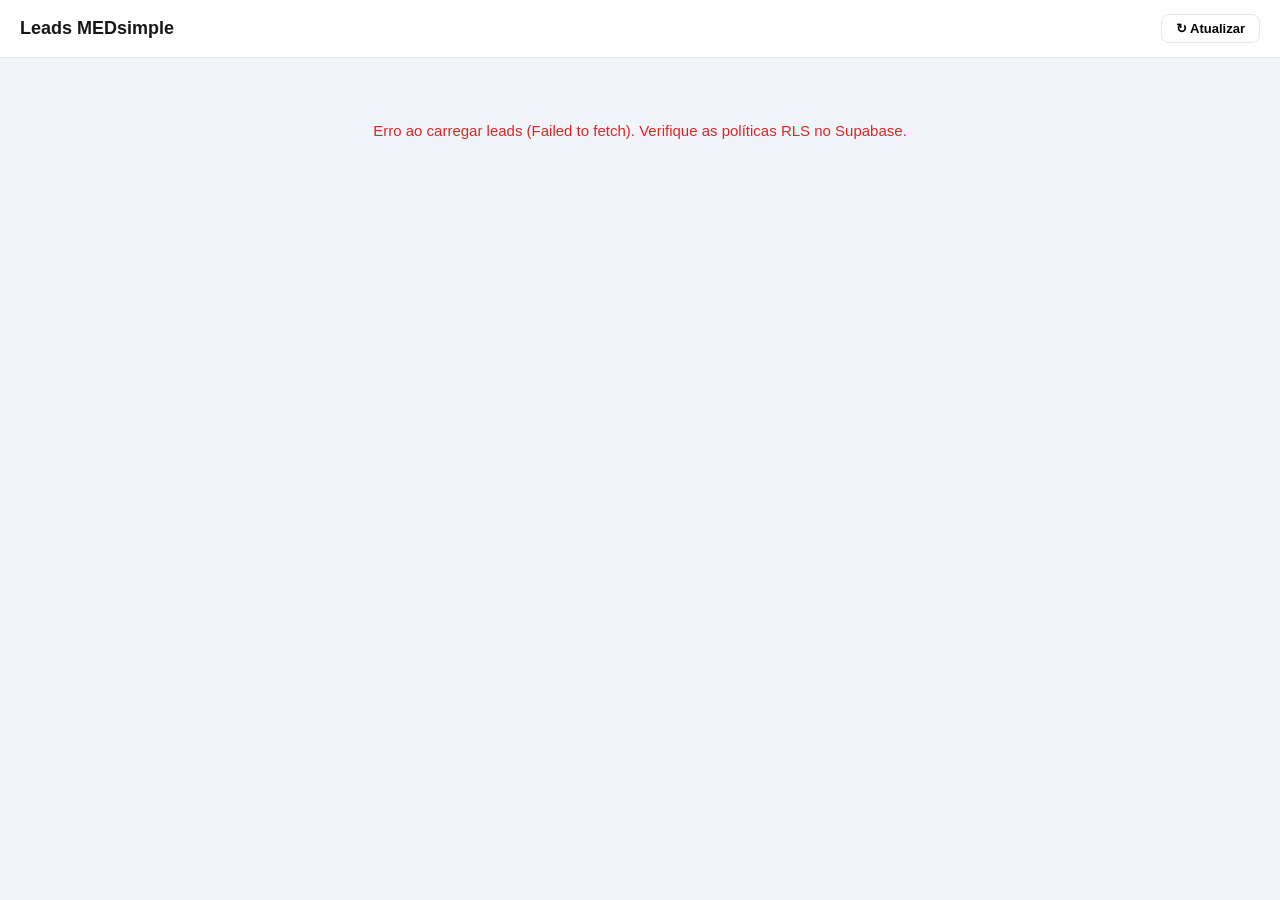
<file: sdr-interno/index.html>
<!DOCTYPE html>
<html lang="pt-BR">
<head>
  <meta charset="UTF-8">
  <meta name="viewport" content="width=device-width, initial-scale=1.0">
  <title>SDR — MEDsimple</title>
  <style>
    *, *::before, *::after { box-sizing: border-box; margin: 0; padding: 0; }

    body {
      font-family: -apple-system, BlinkMacSystemFont, 'Segoe UI', sans-serif;
      background: #f1f5f9;
      color: #171717;
      min-height: 100vh;
    }

    /* ── HEADER ── */
    .dash-header {
      display: flex;
      align-items: center;
      justify-content: space-between;
      padding: 0.875rem 1.25rem;
      background: #fff;
      border-bottom: 1px solid #e5e7eb;
      position: sticky;
      top: 0;
      z-index: 20;
      gap: 1rem;
    }
    .dash-header h1 {
      font-size: 1.125rem;
      font-weight: 700;
      white-space: nowrap;
    }
    .dash-header h1 span {
      font-weight: 400;
      color: #737373;
      font-size: 0.875rem;
      margin-left: 0.5rem;
    }
    .btn-refresh {
      padding: 0.375rem 0.875rem;
      border-radius: 0.5rem;
      border: 1px solid #e5e7eb;
      background: #fff;
      font-size: 0.8125rem;
      font-weight: 600;
      cursor: pointer;
      white-space: nowrap;
      transition: background 0.15s;
    }
    .btn-refresh:hover { background: #f9fafb; }
    .btn-refresh:disabled { opacity: 0.5; cursor: default; }

    /* ── STATS ── */
    .stats-bar {
      display: flex;
      gap: 0.75rem;
      padding: 0.75rem 1.25rem;
      background: #fff;
      border-bottom: 1px solid #e5e7eb;
      flex-wrap: wrap;
    }
    .stat-chip {
      display: flex;
      align-items: center;
      gap: 0.375rem;
      padding: 0.25rem 0.75rem;
      border-radius: 9999px;
      font-size: 0.8125rem;
      font-weight: 600;
      background: #f1f5f9;
      color: #374151;
    }
    .stat-chip.total  { background: #eff6ff; color: #1d4ed8; }
    .stat-chip.ok     { background: #d1fae5; color: #065f46; }
    .stat-chip.pendente { background: #fef3c7; color: #92400e; }

    /* ── FILTERS ── */
    .filter-bar {
      display: flex;
      gap: 0.5rem;
      padding: 0.75rem 1.25rem;
      background: #fff;
      border-bottom: 1px solid #e5e7eb;
      flex-wrap: wrap;
    }
    .filter-btn {
      padding: 0.375rem 1rem;
      border-radius: 9999px;
      border: 1px solid #e5e7eb;
      background: #fff;
      cursor: pointer;
      font-size: 0.8125rem;
      font-weight: 500;
      transition: all 0.15s;
    }
    .filter-btn:hover { background: #f9fafb; }
    .filter-btn.active { background: #6366f1; color: #fff; border-color: #6366f1; }

    /* ── LOADING / EMPTY / ERROR ── */
    .state-msg {
      text-align: center;
      padding: 4rem 1.5rem;
      color: #737373;
      font-size: 0.9375rem;
    }
    .state-msg.error { color: #dc2626; }

    /* ── BADGES ── */
    .badge {
      display: inline-block;
      padding: 0.125rem 0.5rem;
      border-radius: 9999px;
      font-size: 0.6875rem;
      font-weight: 700;
      text-transform: capitalize;
      white-space: nowrap;
    }
    .badge-embaixador   { background: #ede9fe; color: #7c3aed; }
    .badge-influencer   { background: #fce7f3; color: #be185d; }
    .badge-liga         { background: #d1fae5; color: #065f46; }
    .badge-atletica     { background: #fff7ed; color: #c2410c; }
    .badge-profissional { background: #dbeafe; color: #1d4ed8; }
    .badge-default      { background: #f3f4f6; color: #374151; }

    /* ── WHATSAPP BUTTON ── */
    .btn-wa {
      display: inline-flex;
      align-items: center;
      gap: 0.3125rem;
      background: #25d366;
      color: #fff;
      padding: 0.3125rem 0.75rem;
      border-radius: 0.5rem;
      text-decoration: none;
      font-size: 0.8125rem;
      font-weight: 700;
      white-space: nowrap;
      transition: background 0.15s;
    }
    .btn-wa:hover { background: #1db954; }

    /* ── TOGGLE ── */
    .toggle-wrap {
      display: flex;
      align-items: center;
      gap: 0.4375rem;
    }
    .toggle {
      position: relative;
      display: inline-block;
      width: 2.5rem;
      height: 1.375rem;
      flex-shrink: 0;
      cursor: pointer;
    }
    .toggle input { opacity: 0; width: 0; height: 0; position: absolute; }
    .toggle-track {
      position: absolute;
      inset: 0;
      background: #d1d5db;
      border-radius: 9999px;
      transition: background 0.2s;
    }
    .toggle input:checked + .toggle-track { background: #10b981; }
    .toggle-thumb {
      position: absolute;
      top: 0.1875rem;
      left: 0.1875rem;
      width: 1rem;
      height: 1rem;
      background: #fff;
      border-radius: 50%;
      box-shadow: 0 1px 3px rgba(0,0,0,0.2);
      transition: transform 0.2s;
    }
    .toggle input:checked ~ .toggle-thumb { transform: translateX(1.125rem); }
    .toggle.saving .toggle-track { opacity: 0.4; }
    .toggle-lbl {
      font-size: 0.8125rem;
      color: #737373;
      white-space: nowrap;
    }
    .toggle-lbl.lbl-ok { color: #059669; font-weight: 600; }

    /* ── TABLE (desktop) ── */
    .table-wrap {
      overflow-x: auto;
      background: #fff;
      border-radius: 0.75rem;
      margin: 1rem 1.25rem;
      border: 1px solid #e5e7eb;
    }
    table {
      width: 100%;
      border-collapse: collapse;
      font-size: 0.875rem;
    }
    thead th {
      text-align: left;
      padding: 0.625rem 1rem;
      background: #f9fafb;
      border-bottom: 1px solid #e5e7eb;
      font-weight: 700;
      color: #6b7280;
      font-size: 0.6875rem;
      text-transform: uppercase;
      letter-spacing: 0.05em;
      white-space: nowrap;
    }
    tbody tr { border-bottom: 1px solid #f3f4f6; }
    tbody tr:last-child { border-bottom: none; }
    tbody tr:hover td { background: #fafafa; }
    tbody td { padding: 0.75rem 1rem; vertical-align: middle; }
    tbody tr.row-chamado td { opacity: 0.45; }
    tbody tr.row-chamado .lead-name { text-decoration: line-through; }

    .lead-name { font-weight: 600; }
    .lead-email { font-size: 0.75rem; color: #737373; margin-top: 0.125rem; }
    .lead-date { font-size: 0.75rem; color: #9ca3af; white-space: nowrap; }

    /* ── MOBILE CARDS ── */
    .cards-list {
      display: flex;
      flex-direction: column;
      gap: 0.75rem;
      padding: 0.75rem 1rem;
    }
    .lead-card {
      background: #fff;
      border: 1px solid #e5e7eb;
      border-radius: 0.75rem;
      padding: 1rem;
      transition: opacity 0.2s;
    }
    .lead-card.card-chamado { opacity: 0.45; }
    .lead-card.card-chamado .lead-name { text-decoration: line-through; }
    .card-top {
      display: flex;
      justify-content: space-between;
      align-items: flex-start;
      gap: 0.75rem;
    }
    .card-info { flex: 1; min-width: 0; }
    .card-meta {
      display: flex;
      flex-wrap: wrap;
      gap: 0.375rem;
      margin-top: 0.5rem;
      font-size: 0.75rem;
      color: #6b7280;
    }
    .card-meta span { white-space: nowrap; }
    .card-actions {
      display: flex;
      align-items: center;
      justify-content: space-between;
      margin-top: 0.75rem;
      padding-top: 0.75rem;
      border-top: 1px solid #f3f4f6;
    }

    /* ── RESPONSIVE ── */
    @media (max-width: 767px) {
      .table-wrap { display: none; }
    }
    @media (min-width: 768px) {
      .cards-list { display: none; }
    }
  </style>
</head>
<body>

  <header class="dash-header">
    <h1>Leads MEDsimple <span id="lead-count"></span></h1>
    <button class="btn-refresh" id="btn-refresh">↻ Atualizar</button>
  </header>

  <div class="stats-bar" id="stats-bar" style="display:none">
    <span class="stat-chip total"  id="stat-total"></span>
    <span class="stat-chip ok"     id="stat-chamados"></span>
    <span class="stat-chip pendente" id="stat-pendentes"></span>
  </div>

  <div class="filter-bar" id="filter-bar" style="display:none">
    <button class="filter-btn active" data-filter="all">Todos</button>
    <button class="filter-btn" data-filter="nao_chamado">Não chamados</button>
    <button class="filter-btn" data-filter="chamado">Chamados</button>
  </div>

  <div id="state-msg" class="state-msg">Carregando leads...</div>

  <!-- TABLE (desktop) -->
  <div class="table-wrap" id="table-wrap" style="display:none">
    <table>
      <thead>
        <tr>
          <th>Nome / E-mail</th>
          <th>WhatsApp</th>
          <th>Faculdade</th>
          <th>Tipo</th>
          <th>Assinante</th>
          <th>Estudante</th>
          <th>Chamado</th>
          <th>Data</th>
        </tr>
      </thead>
      <tbody id="leads-tbody"></tbody>
    </table>
  </div>

  <!-- CARDS (mobile) -->
  <div class="cards-list" id="leads-cards"></div>

  <script>
    const SUPABASE_URL = 'https://woebteyuqzndvchruxhw.supabase.co';
    const SUPABASE_KEY = 'eyJhbGciOiJIUzI1NiIsInR5cCI6IkpXVCJ9.eyJpc3MiOiJzdXBhYmFzZSIsInJlZiI6IndvZWJ0ZXl1cXpuZHZjaHJ1eGh3Iiwicm9sZSI6ImFub24iLCJpYXQiOjE3NzE3OTAyMDYsImV4cCI6MjA4NzM2NjIwNn0.N2KgxsYE-NEnM6dz9cjGRKY1WVXoLBW1qpoNTo0oCcs';
    const TABLE = 'embaixadores%20medsimple';

    let allLeads = [];
    let currentFilter = 'all';

    // ── SUPABASE ──────────────────────────────────────────────
    async function fetchLeads() {
      const res = await fetch(
        `${SUPABASE_URL}/rest/v1/${TABLE}?select=*&order=created_at.desc`,
        { headers: { apikey: SUPABASE_KEY, Authorization: `Bearer ${SUPABASE_KEY}` } }
      );
      if (!res.ok) throw new Error(res.status);
      return res.json();
    }

    async function patchChamado(id, value) {
      const res = await fetch(
        `${SUPABASE_URL}/rest/v1/${TABLE}?id=eq.${id}`,
        {
          method: 'PATCH',
          headers: {
            apikey: SUPABASE_KEY,
            Authorization: `Bearer ${SUPABASE_KEY}`,
            'Content-Type': 'application/json',
            Prefer: 'return=representation'
          },
          body: JSON.stringify({ chamado: value })
        }
      );
      if (!res.ok) return false;
      const data = await res.json();
      return Array.isArray(data) && data.length > 0;
    }

    // ── HELPERS ───────────────────────────────────────────────
    function escHtml(str) {
      if (str == null) return '';
      return String(str)
        .replace(/&/g, '&amp;')
        .replace(/</g, '&lt;')
        .replace(/>/g, '&gt;')
        .replace(/"/g, '&quot;');
    }

    function buildWaUrl(num) {
      return `https://wa.me/${String(num || '').replace(/\D/g, '')}`;
    }

    function formatDate(iso) {
      if (!iso) return '—';
      return new Date(iso).toLocaleString('pt-BR', {
        day: '2-digit', month: '2-digit', year: 'numeric',
        hour: '2-digit', minute: '2-digit'
      });
    }

    function badgeClass(tipo) {
      const known = ['embaixador','influencer','liga','atletica','profissional'];
      return known.includes(tipo) ? `badge-${tipo}` : 'badge-default';
    }

    function simNao(val) {
      return val === 'sim' ? '✓' : val === 'nao' ? '✕' : '—';
    }

    // ── FILTERS ───────────────────────────────────────────────
    function filtered() {
      if (currentFilter === 'chamado')     return allLeads.filter(l => l.chamado);
      if (currentFilter === 'nao_chamado') return allLeads.filter(l => !l.chamado);
      return allLeads;
    }

    // ── RENDER ────────────────────────────────────────────────
    function render() {
      const leads = filtered();
      const total = allLeads.length;
      const nChamados = allLeads.filter(l => l.chamado).length;
      const nPendentes = total - nChamados;

      document.getElementById('lead-count').textContent = `(${total})`;
      document.getElementById('stat-total').textContent     = `Total: ${total}`;
      document.getElementById('stat-chamados').textContent  = `Chamados: ${nChamados}`;
      document.getElementById('stat-pendentes').textContent = `Pendentes: ${nPendentes}`;

      renderTable(leads);
      renderCards(leads);
    }

    function toggleHtml(lead) {
      const checked = lead.chamado ? 'checked' : '';
      const lbl = lead.chamado
        ? '<span class="toggle-lbl lbl-ok">Chamado</span>'
        : '<span class="toggle-lbl">Chamar</span>';
      return `
        <div class="toggle-wrap">
          <label class="toggle" id="tog-${lead.id}">
            <input type="checkbox" ${checked} onchange="handleToggle('${lead.id}', this)">
            <div class="toggle-track"></div>
            <div class="toggle-thumb"></div>
          </label>
          ${lbl}
        </div>`;
    }

    function renderTable(leads) {
      const tbody = document.getElementById('leads-tbody');
      if (!leads.length) { tbody.innerHTML = ''; return; }
      tbody.innerHTML = leads.map(l => `
        <tr class="${l.chamado ? 'row-chamado' : ''}" data-id="${l.id}">
          <td>
            <div class="lead-name">${escHtml(l.nome)}</div>
            <div class="lead-email">${escHtml(l.email)}</div>
          </td>
          <td>
            ${l.whatsapp
              ? `<a class="btn-wa" href="${buildWaUrl(l.whatsapp)}" target="_blank" rel="noopener">
                   <svg width="14" height="14" viewBox="0 0 24 24" fill="currentColor"><path d="M17.472 14.382c-.297-.149-1.758-.867-2.03-.967-.273-.099-.471-.148-.67.15-.197.297-.767.966-.94 1.164-.173.199-.347.223-.644.075-.297-.15-1.255-.463-2.39-1.475-.883-.788-1.48-1.761-1.653-2.059-.173-.297-.018-.458.13-.606.134-.133.298-.347.446-.52.149-.174.198-.298.298-.497.099-.198.05-.371-.025-.52-.075-.149-.669-1.612-.916-2.207-.242-.579-.487-.5-.669-.51-.173-.008-.371-.01-.57-.01-.198 0-.52.074-.792.372-.272.297-1.04 1.016-1.04 2.479 0 1.462 1.065 2.875 1.213 3.074.149.198 2.096 3.2 5.077 4.487.709.306 1.262.489 1.694.625.712.227 1.36.195 1.871.118.571-.085 1.758-.719 2.006-1.413.248-.694.248-1.289.173-1.413-.074-.124-.272-.198-.57-.347m-5.421 7.403h-.004a9.87 9.87 0 01-5.031-1.378l-.361-.214-3.741.982.998-3.648-.235-.374a9.86 9.86 0 01-1.51-5.26c.001-5.45 4.436-9.884 9.888-9.884 2.64 0 5.122 1.03 6.988 2.898a9.825 9.825 0 012.893 6.994c-.003 5.45-4.437 9.884-9.885 9.884m8.413-18.297A11.815 11.815 0 0012.05 0C5.495 0 .16 5.335.157 11.892c0 2.096.547 4.142 1.588 5.945L.057 24l6.305-1.654a11.882 11.882 0 005.683 1.448h.005c6.554 0 11.89-5.335 11.893-11.893a11.821 11.821 0 00-3.48-8.413z"/></svg>
                   Chamar
                 </a>`
              : '<span style="color:#9ca3af;font-size:.75rem">—</span>'}
          </td>
          <td>${escHtml(l.faculdade) || '<span style="color:#9ca3af">—</span>'}</td>
          <td><span class="badge ${badgeClass(l.tipo_afiliado)}">${escHtml(l.tipo_afiliado) || '—'}</span></td>
          <td style="text-align:center">${simNao(l.assinante)}</td>
          <td style="text-align:center">${simNao(l.estudante)}</td>
          <td>${toggleHtml(l)}</td>
          <td><span class="lead-date">${formatDate(l.created_at)}</span></td>
        </tr>
      `).join('');
    }

    function renderCards(leads) {
      const el = document.getElementById('leads-cards');
      if (!leads.length) { el.innerHTML = ''; return; }
      el.innerHTML = leads.map(l => `
        <div class="lead-card ${l.chamado ? 'card-chamado' : ''}" data-id="${l.id}">
          <div class="card-top">
            <div class="card-info">
              <div class="lead-name">${escHtml(l.nome)}</div>
              <div class="card-meta">
                <span>${escHtml(l.email)}</span>
                ${l.faculdade ? `<span>· ${escHtml(l.faculdade)}</span>` : ''}
                ${l.tipo_afiliado ? `<span>· <span class="badge ${badgeClass(l.tipo_afiliado)}">${escHtml(l.tipo_afiliado)}</span></span>` : ''}
              </div>
              <div class="card-meta" style="margin-top:.25rem">
                <span>Assinante: ${simNao(l.assinante)}</span>
                <span>· Estudante: ${simNao(l.estudante)}</span>
                <span>· ${formatDate(l.created_at)}</span>
              </div>
            </div>
          </div>
          <div class="card-actions">
            ${l.whatsapp
              ? `<a class="btn-wa" href="${buildWaUrl(l.whatsapp)}" target="_blank" rel="noopener">
                   <svg width="14" height="14" viewBox="0 0 24 24" fill="currentColor"><path d="M17.472 14.382c-.297-.149-1.758-.867-2.03-.967-.273-.099-.471-.148-.67.15-.197.297-.767.966-.94 1.164-.173.199-.347.223-.644.075-.297-.15-1.255-.463-2.39-1.475-.883-.788-1.48-1.761-1.653-2.059-.173-.297-.018-.458.13-.606.134-.133.298-.347.446-.52.149-.174.198-.298.298-.497.099-.198.05-.371-.025-.52-.075-.149-.669-1.612-.916-2.207-.242-.579-.487-.5-.669-.51-.173-.008-.371-.01-.57-.01-.198 0-.52.074-.792.372-.272.297-1.04 1.016-1.04 2.479 0 1.462 1.065 2.875 1.213 3.074.149.198 2.096 3.2 5.077 4.487.709.306 1.262.489 1.694.625.712.227 1.36.195 1.871.118.571-.085 1.758-.719 2.006-1.413.248-.694.248-1.289.173-1.413-.074-.124-.272-.198-.57-.347m-5.421 7.403h-.004a9.87 9.87 0 01-5.031-1.378l-.361-.214-3.741.982.998-3.648-.235-.374a9.86 9.86 0 01-1.51-5.26c.001-5.45 4.436-9.884 9.888-9.884 2.64 0 5.122 1.03 6.988 2.898a9.825 9.825 0 012.893 6.994c-.003 5.45-4.437 9.884-9.885 9.884m8.413-18.297A11.815 11.815 0 0012.05 0C5.495 0 .16 5.335.157 11.892c0 2.096.547 4.142 1.588 5.945L.057 24l6.305-1.654a11.882 11.882 0 005.683 1.448h.005c6.554 0 11.89-5.335 11.893-11.893a11.821 11.821 0 00-3.48-8.413z"/></svg>
                   Chamar no WhatsApp
                 </a>`
              : '<span style="color:#9ca3af;font-size:.8125rem">Sem número</span>'}
            ${toggleHtml(l)}
          </div>
        </div>
      `).join('');
    }

    // ── TOGGLE HANDLER ────────────────────────────────────────
    async function handleToggle(id, checkbox) {
      const newVal = checkbox.checked;
      const lead = allLeads.find(l => l.id === id);
      if (!lead) return;

      // Optimistic update
      lead.chamado = newVal;
      render();

      // Persist
      const togEl = document.getElementById(`tog-${id}`);
      if (togEl) togEl.classList.add('saving');
      const ok = await patchChamado(id, newVal);
      if (togEl) togEl.classList.remove('saving');

      if (!ok) {
        lead.chamado = !newVal; // rollback
        render();
        alert('Erro ao salvar. Verifique as permissões do Supabase e tente novamente.');
      }
    }

    // ── INIT ──────────────────────────────────────────────────
    async function load() {
      const stateEl  = document.getElementById('state-msg');
      const statsEl  = document.getElementById('stats-bar');
      const filterEl = document.getElementById('filter-bar');
      const tableEl  = document.getElementById('table-wrap');
      const btnRef   = document.getElementById('btn-refresh');

      stateEl.className  = 'state-msg';
      stateEl.textContent = 'Carregando leads...';
      stateEl.style.display = '';
      statsEl.style.display  = 'none';
      filterEl.style.display = 'none';
      tableEl.style.display  = 'none';
      btnRef.disabled = true;

      try {
        allLeads = await fetchLeads();
        stateEl.style.display = allLeads.length === 0 ? '' : 'none';
        if (allLeads.length === 0) {
          stateEl.textContent = 'Nenhum lead encontrado.';
        } else {
          statsEl.style.display  = '';
          filterEl.style.display = '';
          tableEl.style.display  = '';
          render();
        }
      } catch (e) {
        stateEl.className = 'state-msg error';
        stateEl.textContent = `Erro ao carregar leads (${e.message}). Verifique as políticas RLS no Supabase.`;
        stateEl.style.display = '';
      } finally {
        btnRef.disabled = false;
      }
    }

    // ── EVENTS ────────────────────────────────────────────────
    document.getElementById('btn-refresh').addEventListener('click', load);

    document.querySelectorAll('.filter-btn').forEach(btn => {
      btn.addEventListener('click', () => {
        document.querySelectorAll('.filter-btn').forEach(b => b.classList.remove('active'));
        btn.classList.add('active');
        currentFilter = btn.dataset.filter;
        render();
      });
    });

    // ── START ─────────────────────────────────────────────────
    load();
  </script>
</body>
</html>
</file>
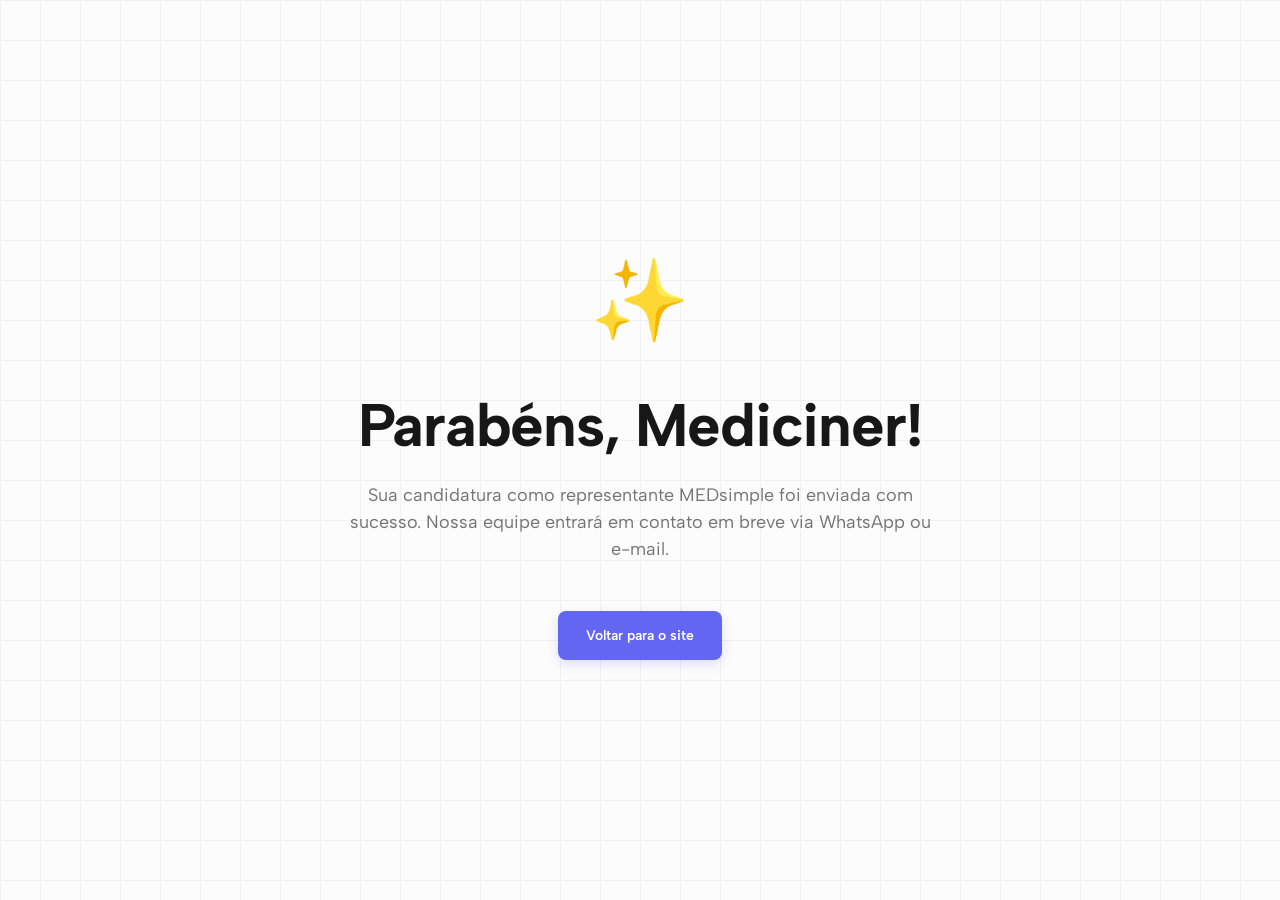
<file: obrigado.html>
<!DOCTYPE html>
<html lang="pt-BR">
<head>
    <meta charset="UTF-8">
    <meta name="viewport" content="width=device-width, initial-scale=1.0">
    <title>Inscrição Recebida! - MEDsimple</title>
    
    <link rel="preconnect" href="https://fonts.googleapis.com">
    <link rel="preconnect" href="https://fonts.gstatic.com" crossorigin>
    <link href="https://fonts.googleapis.com/css2?family=Albert+Sans:wght@100..900&family=Caveat:wght@400..700&display=swap" rel="stylesheet">
    
    <link rel="stylesheet" href="style.css">

    <!-- Meta Pixel Code -->
    <script>
    !function(f,b,e,v,n,t,s)
    {if(f.fbq)return;n=f.fbq=function(){n.callMethod?
    n.callMethod.apply(n,arguments):n.queue.push(arguments)};
    if(!f._fbq)f._fbq=n;n.push=n;n.loaded=!0;n.version='2.0';
    n.queue=[];t=b.createElement(e);t.async=!0;
    t.src=v;s=b.getElementsByTagName(e)[0];
    s.parentNode.insertBefore(t,s)}(window, document,'script',
    'https://connect.facebook.net/en_US/fbevents.js');
    fbq('init', '214459200395796');
    fbq('track', 'PageView');
    </script>
    <noscript><img height="1" width="1" style="display:none"
    src="https://www.facebook.com/tr?id=214459200395796&ev=PageView&noscript=1"/></noscript>
    <!-- End Meta Pixel Code -->
    <style>
        .thank-you-page {
            min-height: 100vh;
            display: flex;
            align-items: center;
            justify-content: center;
            text-align: center;
            padding: 2rem;
        }
        .success-icon {
            font-size: 5rem;
            color: var(--color-emerald-500);
            margin-bottom: 2rem;
        }
    </style>
</head>
<body>
    <main class="thank-you-page">
        <div class="container">
            <div class="success-icon">✨</div>
            <h1 class="hero-title">Parabéns, <span id="user-name"></span>!</h1>
            <p class="hero-subtitle">Sua candidatura como representante MEDsimple foi enviada com sucesso. Nossa equipe entrará em contato em breve via WhatsApp ou e-mail.</p>
            
            <div class="hero-actions">
                <a href="/" class="btn btn-primary">Voltar para o site</a>
            </div>
        </div>
    </main>

    <script>
        document.addEventListener('DOMContentLoaded', () => {
            const params = new URLSearchParams(window.location.search);
            const nome = params.get('nome');
            if (nome) {
                document.getElementById('user-name').textContent = nome.split(' ')[0];
            } else {
                document.getElementById('user-name').textContent = 'Mediciner';
            }
        });
    </script>
</body>
</html>
</file>
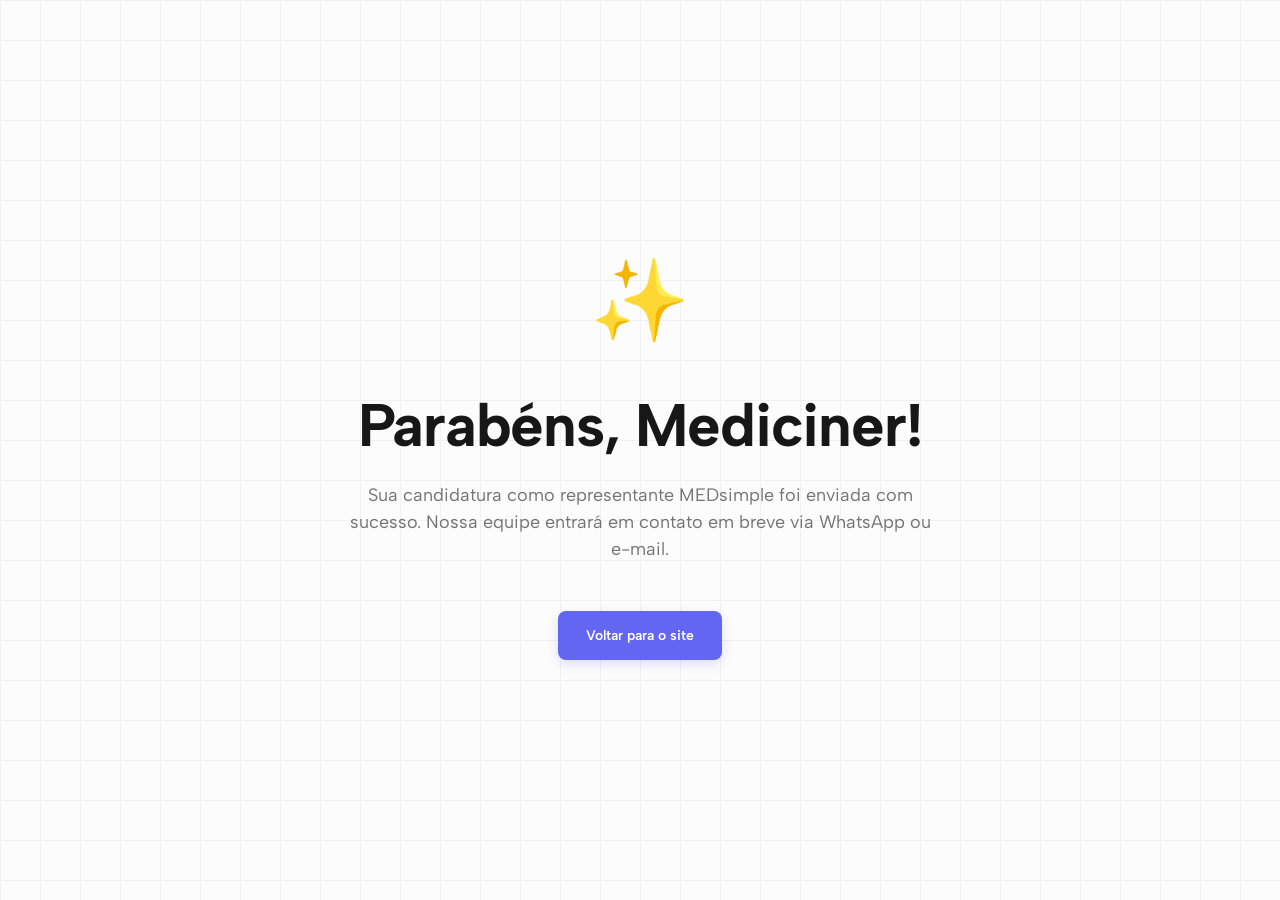
<file: seja-embaixador/obrigado.html>
<!DOCTYPE html>
<html lang="pt-BR">
<head>
    <meta charset="UTF-8">
    <meta name="viewport" content="width=device-width, initial-scale=1.0">
    <title>Inscrição Recebida! - MEDsimple</title>
    
    <link rel="preconnect" href="https://fonts.googleapis.com">
    <link rel="preconnect" href="https://fonts.gstatic.com" crossorigin>
    <link href="https://fonts.googleapis.com/css2?family=Albert+Sans:wght@100..900&family=Caveat:wght@400..700&display=swap" rel="stylesheet">
    
    <link rel="stylesheet" href="/seja-embaixador/style.css">

    <!-- Meta Pixel Code -->
    <script>
    !function(f,b,e,v,n,t,s)
    {if(f.fbq)return;n=f.fbq=function(){n.callMethod?
    n.callMethod.apply(n,arguments):n.queue.push(arguments)};
    if(!f._fbq)f._fbq=n;n.push=n;n.loaded=!0;n.version='2.0';
    n.queue=[];t=b.createElement(e);t.async=!0;
    t.src=v;s=b.getElementsByTagName(e)[0];
    s.parentNode.insertBefore(t,s)}(window, document,'script',
    'https://connect.facebook.net/en_US/fbevents.js');
    fbq('init', '214459200395796');
    fbq('track', 'PageView');
    </script>
    <noscript><img height="1" width="1" style="display:none"
    src="https://www.facebook.com/tr?id=214459200395796&ev=PageView&noscript=1"/></noscript>
    <!-- End Meta Pixel Code -->
    <style>
        .thank-you-page {
            min-height: 100vh;
            display: flex;
            align-items: center;
            justify-content: center;
            text-align: center;
            padding: 2rem;
        }
        .success-icon {
            font-size: 5rem;
            color: var(--color-emerald-500);
            margin-bottom: 2rem;
        }
    </style>
</head>
<body>
    <main class="thank-you-page">
        <div class="container">
            <div class="success-icon">✨</div>
            <h1 class="hero-title">Parabéns, <span id="user-name"></span>!</h1>
            <p class="hero-subtitle">Sua candidatura como representante MEDsimple foi enviada com sucesso. Nossa equipe entrará em contato em breve via WhatsApp ou e-mail.</p>
            
            <div class="hero-actions">
                <a href="/" class="btn btn-primary">Voltar para o site</a>
            </div>
        </div>
    </main>

    <script>
        document.addEventListener('DOMContentLoaded', () => {
            const params = new URLSearchParams(window.location.search);
            const nome = params.get('nome');
            if (nome) {
                document.getElementById('user-name').textContent = nome.split(' ')[0];
            } else {
                document.getElementById('user-name').textContent = 'Mediciner';
            }
        });
    </script>
</body>
</html>
</file>
<file: style.css>
/* Identidade Visual - MEDsimple */
:root {
  /* Fontes */
  --font-albert-sans: "Albert Sans", sans-serif;
  --font-caveat: "Caveat", cursive;
  --default-font-family: var(--font-albert-sans);

  /* Paleta de Cores */
  --color-bg: #fcfcfc; /* Branco levemente off-white como nas imagens */
  --color-text-primary: #171717;
  --color-text-secondary: #737373;
  --color-text-muted: #a3a3a3;
  --color-text-medium: #404040;
  
  /* Bordas */
  --border-gray-200: #e5e7eb;

  /* Emerald (Sucesso/Aprovação) */
  --color-emerald-500: #10b981;
  --color-emerald-600: #059669;

  /* Blue (Ação Principal) */
  --color-blue-500: #6366f1; /* Tom mais vibrante como no botão 'Comece a usar' */
  --color-blue-600: #4f46e5;
  --color-blue-accent: #818cf8;

  /* Tipografia */
  --text-xs: 0.75rem;
  --text-sm: 0.875rem;
  --text-base: 1rem;
  --text-lg: 1.125rem;
  --text-xl: 1.25rem;
  --text-2xl: 1.5rem;
  --text-3xl: 1.875rem;
  --text-4xl: 2.25rem;
  --text-5xl: 3rem;
  --text-6xl: 3.75rem;

  --font-weight-normal: 400;
  --font-weight-medium: 500;
  --font-weight-semibold: 600;
  --font-weight-bold: 700;

  /* Raio de Borda */
  --radius-lg: 0.5rem;
  --radius-xl: 0.75rem;
  --radius-2xl: 1rem;

  /* Transições */
  --default-transition-duration: 0.2s;
  --easing: cubic-bezier(0.4, 0, 0.2, 1);
}

/* Base Styles */
* {
  margin: 0;
  padding: 0;
  box-sizing: border-box;
}

body {
  font-family: var(--default-font-family);
  background-color: var(--color-bg);
  color: var(--color-text-primary);
  line-height: 1.5;
  -webkit-font-smoothing: antialiased;
  /* Grid Background como visto nas capturas */
  background-image: 
    linear-gradient(to right, #f1f1f1 1px, transparent 1px),
    linear-gradient(to bottom, #f1f1f1 1px, transparent 1px);
  background-size: 40px 40px;
}

.container {
  width: 100%;
  margin-left: auto;
  margin-right: auto;
  padding-left: 1.5rem;
  padding-right: 1.5rem;
}

@media (min-width: 1024px) {
  .container {
    max-width: 1100px;
  }
}

.section-py {
  padding-top: 5rem;
  padding-bottom: 5rem;
}

/* Navbar */
.navbar {
  height: 5rem;
  display: flex;
  align-items: center;
  position: sticky;
  top: 0;
  background: rgba(252, 252, 252, 0.9);
  backdrop-filter: blur(12px);
  z-index: 100;
}

.navbar-container {
  display: flex;
  justify-content: space-between;
  align-items: center;
}

.nav-links {
  display: none;
}

@media (min-width: 1024px) {
  .nav-links {
    display: flex;
    gap: 2.5rem;
  }
}

.nav-link {
  color: var(--color-text-primary);
  text-decoration: none;
  font-size: var(--text-sm);
  font-weight: var(--font-weight-medium);
  transition: opacity var(--default-transition-duration);
}

.nav-link:hover {
  opacity: 0.7;
}

/* Buttons */
.btn {
  display: inline-flex;
  align-items: center;
  justify-content: center;
  padding: 0.875rem 1.75rem;
  border-radius: var(--radius-lg);
  font-weight: var(--font-weight-semibold);
  font-size: var(--text-sm);
  text-decoration: none;
  transition: all var(--default-transition-duration) var(--easing);
  cursor: pointer;
  border: none;
}

.btn-primary {
  background-color: var(--color-blue-500);
  color: white;
  box-shadow: 0 4px 12px rgba(99, 102, 241, 0.2);
}

.btn-primary:hover {
  background-color: var(--color-blue-600);
  transform: translateY(-2px);
  box-shadow: 0 6px 16px rgba(99, 102, 241, 0.3);
}

.btn-ghost {
  background: transparent;
  color: var(--color-text-primary);
  font-weight: var(--font-weight-medium);
}

.btn-ghost:hover {
  opacity: 0.7;
}

.btn-dark {
  background-color: #0c0f1d;
  color: white;
  padding: 0.625rem 1.25rem;
}

/* Hero - Estilo Centralizado conforme Captura 1 */
.hero {
  padding-top: 6rem;
  padding-bottom: 6rem;
  text-align: center;
}

.hero-social-proof {
  display: inline-flex;
  align-items: center;
  gap: 0.75rem;
  padding: 0.5rem 1.25rem;
  background: white;
  border: 1px solid var(--border-gray-200);
  border-radius: 9999px;
  margin-bottom: 2rem;
  font-size: var(--text-sm);
  color: var(--color-text-secondary);
}

.social-avatars {
  display: flex;
}

.avatar-circle {
  width: 1.5rem;
  height: 1.5rem;
  border-radius: 9999px;
  border: 2px solid white;
  background: #e5e7eb;
  margin-right: -0.5rem;
  overflow: hidden;
  position: relative;
}

.avatar-circle:last-child {
  margin-right: 0;
}

.avatar-circle img {
  width: 100%;
  height: 100%;
  object-fit: cover;
}

.hero-title {
  font-size: clamp(var(--text-3xl), 8vw, var(--text-6xl));
  font-weight: var(--font-weight-bold);
  line-height: 1.1;
  color: var(--color-text-primary);
  max-width: 900px;
  margin: 0 auto 1.5rem;
  letter-spacing: -0.02em;
}

.hero-subtitle {
  font-size: var(--text-lg);
  color: var(--color-text-secondary);
  max-width: 600px;
  margin: 0 auto 3rem;
}

.hero-accent {
  color: var(--color-blue-accent);
  position: relative;
  background: linear-gradient(120deg, rgba(99, 102, 241, 0.1) 0%, rgba(99, 102, 241, 0.1) 100%);
  background-repeat: no-repeat;
  background-size: 100% 0.3em;
  background-position: 0 88%;
}

.hand-drawn {
  font-family: var(--font-caveat);
  position: relative;
}

.hand-drawn-underline {
  position: absolute;
  bottom: -0.2rem;
  left: 0;
  width: 100%;
  height: 6px;
  background-image: url('data:image/svg+xml;utf8,<svg xmlns="http://www.w3.org/2000/svg" viewBox="0 0 100 10" preserveAspectRatio="none"><path d="M0,5 Q50,0 100,5" stroke="%2310b981" stroke-width="4" fill="none" stroke-linecap="round"/></svg>');
  background-size: 100% 100%;
  background-repeat: no-repeat;
}

.hero-actions {
  display: flex;
  flex-direction: column;
  align-items: center;
  gap: 1.5rem;
}

@media (min-width: 640px) {
  .hero-actions {
    flex-direction: row;
    justify-content: center;
  }
}

/* Sections */
.section-header {
  text-align: center;
  margin-bottom: 4rem;
}

.badge-outline {
  display: inline-block;
  padding: 0.25rem 0.75rem;
  border: 1px solid var(--border-gray-200);
  border-radius: 9999px;
  font-size: var(--text-xs);
  font-weight: var(--font-weight-semibold);
  color: var(--color-text-secondary);
  margin-bottom: 1rem;
}

.section-title {
  font-size: var(--text-4xl);
  font-weight: var(--font-weight-bold);
  margin-bottom: 1.5rem;
  color: var(--color-text-primary);
}

.section-title-highlight {
  color: var(--color-blue-600);
}

/* Info Box / Features */
.info-section {
  background: white;
  border-top: 1px solid var(--border-gray-200);
  border-bottom: 1px solid var(--border-gray-200);
}

.stats-grid {
  display: flex;
  justify-content: space-around;
  flex-wrap: wrap;
  gap: 2rem;
  padding: 4rem 0;
}

.stat-item {
  text-align: center;
}

.stat-value {
  display: block;
  font-size: var(--text-4xl);
  font-weight: var(--font-weight-bold);
  color: #1e293b;
  margin-bottom: 0.25rem;
}

.stat-label {
  font-size: var(--text-sm);
  color: var(--color-text-secondary);
}

/* Bento Box - Seção de Benefícios */
.bento-grid {
  display: grid;
  grid-template-columns: repeat(1, 1fr);
  gap: 1.5rem;
}

@media (min-width: 1024px) {
  .bento-grid {
    grid-template-columns: repeat(6, 1fr);
    grid-auto-rows: minmax(180px, auto);
  }
  .bento-col-3 { grid-column: span 3; }
  .bento-col-2 { grid-column: span 2; }
}

.bento-card {
  background-color: #ffffff !important; /* Garantir branco sólido */
  border: 1px solid #d1d5db; /* Borda um pouco mais escura para contraste */
  box-shadow: 0 10px 15px -3px rgba(0, 0, 0, 0.05), 0 4px 6px -2px rgba(0, 0, 0, 0.05);
  border-radius: var(--radius-xl);
  padding: 2.5rem;
  transition: all 0.4s var(--easing);
  position: relative;
  overflow: hidden;
  opacity: 1 !important; /* Forçar opacidade 1 */
}

.bento-card * {
  position: relative;
  z-index: 2;
}

.bento-card:hover {
  border-color: var(--color-emerald-500);
  transform: translateY(-8px);
  box-shadow: 0 20px 25px -5px rgb(0 0 0 / 0.1);
}

.bento-icon {
  font-size: 2rem;
  margin-bottom: 1.5rem;
  display: block;
}

.bento-title {
  font-size: var(--text-base);
  font-weight: var(--font-weight-bold);
  margin-bottom: 0.5rem;
}

.bento-desc {
  font-size: var(--text-sm);
  color: var(--color-text-secondary);
}

/* Scroll Storytelling - Como Funciona */
.story-container {
  position: relative;
  max-width: 800px;
  margin: 0 auto;
  padding: 4rem 0;
}

.story-line {
  position: absolute;
  left: 24px;
  top: 0;
  bottom: 0;
  width: 2px;
  background: var(--border-gray-200);
  z-index: 1;
}

.story-progress {
  position: absolute;
  left: 0;
  top: 0;
  width: 100%;
  height: 0%;
  background: var(--color-emerald-500);
  transition: height 0.1s linear;
}

.story-step {
  position: relative;
  z-index: 2;
  padding-left: 80px;
  margin-bottom: 6rem;
}

.story-step:last-child {
  margin-bottom: 0;
}

.story-number {
  position: absolute;
  left: 0;
  width: 50px;
  height: 50px;
  background: white;
  border: 2px solid var(--border-gray-200);
  border-radius: 9999px;
  display: flex;
  align-items: center;
  justify-content: center;
  font-weight: var(--font-weight-bold);
  color: var(--color-text-secondary);
  transition: all 0.3s var(--easing);
}

.story-step.active .story-number {
  border-color: var(--color-emerald-500);
  background: var(--color-emerald-500);
  color: white;
  box-shadow: 0 0 20px rgba(16, 185, 129, 0.3);
}

.story-content h3 {
  font-size: var(--text-xl);
  margin-bottom: 0.5rem;
}

/* FAQ Split */
.faq-grid {
  display: grid;
  grid-template-columns: 1fr;
  gap: 4rem;
}

@media (min-width: 1024px) {
  .faq-grid {
    grid-template-columns: 0.4fr 0.6fr;
  }
}

.faq-list {
  display: flex;
  flex-direction: column;
  gap: 1rem;
}

.faq-item-trigger {
  width: 100%;
  padding: 1.5rem;
  text-align: left;
  background: white;
  border: 1px solid var(--border-gray-200);
  border-radius: var(--radius-lg);
  cursor: pointer;
  font-weight: var(--font-weight-medium);
  transition: all 0.2s var(--easing);
}

.faq-item-trigger:hover, .faq-item-trigger.active {
  border-color: var(--color-blue-500);
  color: var(--color-blue-600);
}

.faq-ans-box {
  position: sticky;
  top: 8rem;
  padding: 3rem;
  background: white;
  border: 1px solid var(--border-gray-200);
  border-radius: var(--radius-2xl);
  min-height: 200px;
}

.faq-ans-box::before {
  content: "Resposta";
  display: block;
  font-size: var(--text-xs);
  text-transform: uppercase;
  color: var(--color-text-muted);
  margin-bottom: 1.5rem;
  letter-spacing: 0.1em;
}

/* intl-tel-input v24 overrides para form dark */
.cta-poster .iti {
  width: 100%;
}

/* v24: country container e selected-country */
.cta-poster .iti__country-container,
.cta-poster .iti__selected-country {
  background: rgba(255, 255, 255, 0.1) !important;
  border-right: 1px solid rgba(255, 255, 255, 0.2) !important;
}

.cta-poster .iti__selected-country:hover,
.cta-poster .iti__selected-country:focus {
  background: rgba(255, 255, 255, 0.15) !important;
}

/* v24: dial-code text */
.cta-poster .iti__dial-code,
.cta-poster .iti__selected-dial-code {
  color: white !important;
}

/* v24: arrow */
.cta-poster .iti__arrow {
  border-top-color: rgba(255, 255, 255, 0.6) !important;
}

.cta-poster .iti__arrow--up {
  border-bottom-color: rgba(255, 255, 255, 0.6) !important;
  border-top-color: transparent !important;
}

/* CTA Final - Poster */
.cta-poster {
  background: #0c0f1d;
  color: white;
  position: relative;
  overflow: hidden;
  text-align: center;
  padding: 8rem 0;
  border-radius: var(--radius-2xl);
}

.cta-poster .hero-title {
  color: white;
}

.cta-poster-bg-text {
  position: absolute;
  top: 50%;
  left: 50%;
  transform: translate(-50%, -50%);
  font-size: 20vw;
  font-weight: 900;
  color: rgba(255,255,255,0.03);
  white-space: nowrap;
  pointer-events: none;
  z-index: 0;
}

.cta-poster-content {
  position: relative;
  z-index: 1;
}

/* ===== TYPEFORM OVERLAY ===== */
.tf-overlay {
  position: fixed;
  inset: 0;
  background: #0c0f1d;
  z-index: 1000;
  display: flex;
  flex-direction: column;
  opacity: 0;
  pointer-events: none;
  transition: opacity 0.3s ease;
}

.tf-overlay.open {
  opacity: 1;
  pointer-events: all;
}

.tf-progress-bar {
  position: fixed;
  top: 0;
  left: 0;
  right: 0;
  height: 4px;
  background: rgba(255, 255, 255, 0.08);
  z-index: 10;
}

.tf-progress-fill {
  height: 100%;
  background: var(--color-blue-500);
  width: 0%;
  transition: width 0.4s ease;
}

.tf-close {
  position: fixed;
  top: 1.25rem;
  right: 1.25rem;
  background: rgba(255, 255, 255, 0.08);
  border: 1px solid rgba(255, 255, 255, 0.12);
  color: rgba(255, 255, 255, 0.6);
  width: 2.25rem;
  height: 2.25rem;
  border-radius: 50%;
  cursor: pointer;
  font-size: 0.875rem;
  display: flex;
  align-items: center;
  justify-content: center;
  z-index: 11;
  transition: all 0.2s;
}

.tf-close:hover {
  background: rgba(255, 255, 255, 0.15);
  color: white;
}

.tf-steps-wrapper {
  flex: 1;
  position: relative;
  overflow: hidden;
}

.tf-step {
  position: absolute;
  inset: 0;
  display: flex;
  align-items: center;
  justify-content: center;
  padding: 2rem;
  opacity: 0;
  transform: translateY(60px);
  transition: opacity 0.4s cubic-bezier(0.4, 0, 0.2, 1),
              transform 0.4s cubic-bezier(0.4, 0, 0.2, 1);
  pointer-events: none;
}

.tf-step.active {
  opacity: 1;
  transform: translateY(0);
}

.tf-overlay.open .tf-step.active {
  pointer-events: all;
}

.tf-step.exit-up {
  opacity: 0;
  transform: translateY(-60px);
}

.tf-step-inner {
  width: 100%;
  max-width: 620px;
}

.tf-question-num {
  font-size: var(--text-xs);
  color: rgba(255, 255, 255, 0.35);
  margin-bottom: 0.75rem;
  letter-spacing: 0.08em;
}

.tf-question {
  display: block;
  font-size: clamp(1.5rem, 4vw, 2.25rem);
  font-weight: var(--font-weight-bold);
  color: white;
  margin-bottom: 2rem;
  line-height: 1.25;
}

.tf-input {
  display: block;
  width: 100%;
  background: transparent;
  border: none;
  border-bottom: 2px solid rgba(255, 255, 255, 0.25);
  color: white;
  font-size: clamp(1.125rem, 3vw, 1.5rem);
  font-family: var(--default-font-family);
  padding: 0.625rem 0;
  outline: none;
  transition: border-color 0.2s;
  caret-color: var(--color-blue-accent);
}

.tf-input::placeholder {
  color: rgba(255, 255, 255, 0.2);
}

.tf-input:focus {
  border-bottom-color: var(--color-blue-accent);
}

/* Phone input via intl-tel-input */
#tf-phone-wrapper .iti {
  width: 100%;
  border-bottom: 2px solid rgba(255, 255, 255, 0.25);
  transition: border-color 0.2s;
}

#tf-phone-wrapper .iti:focus-within {
  border-bottom-color: var(--color-blue-accent);
}

#tf-phone-wrapper .iti__country-container,
#tf-phone-wrapper .iti__selected-country {
  background: transparent !important;
  border-right: 1px solid rgba(255, 255, 255, 0.15) !important;
  border-bottom: none !important;
}

#tf-phone-wrapper .iti__dial-code,
#tf-phone-wrapper .iti__selected-dial-code {
  color: white !important;
}

#tf-phone-wrapper .iti__arrow {
  border-top-color: rgba(255, 255, 255, 0.45) !important;
}

#tf-phone-wrapper .iti__arrow--up {
  border-bottom-color: rgba(255, 255, 255, 0.45) !important;
  border-top-color: transparent !important;
}

#tf-phone-wrapper .tf-phone-input {
  background: transparent;
  border: none;
  color: white;
  font-size: clamp(1.125rem, 3vw, 1.5rem);
  font-family: var(--default-font-family);
  padding: 0.625rem 0 0.625rem 0.75rem;
  outline: none;
  width: 100%;
  caret-color: var(--color-blue-accent);
}

#tf-phone-wrapper .tf-phone-input::placeholder {
  color: rgba(255, 255, 255, 0.2);
}

.tf-btn-ok {
  margin-top: 1.5rem;
  display: inline-flex;
  align-items: center;
  gap: 0.5rem;
  background: var(--color-blue-500);
  color: white;
  border: none;
  padding: 0.625rem 1.25rem;
  border-radius: var(--radius-lg);
  font-weight: var(--font-weight-semibold);
  font-size: var(--text-sm);
  cursor: pointer;
  transition: background 0.2s, transform 0.2s;
  font-family: var(--default-font-family);
}

.tf-btn-ok:hover {
  background: var(--color-blue-600);
  transform: translateY(-1px);
}

.tf-hint {
  margin-top: 0.625rem;
  font-size: var(--text-xs);
  color: rgba(255, 255, 255, 0.25);
}

.tf-hint strong {
  color: rgba(255, 255, 255, 0.45);
}

.tf-error {
  min-height: 1.25rem;
  margin-top: 0.5rem;
  font-size: var(--text-sm);
  color: #f87171;
}

.tf-options {
  display: flex;
  flex-direction: column;
  gap: 0.625rem;
}

.tf-option {
  display: flex;
  align-items: center;
  gap: 1rem;
  background: rgba(255, 255, 255, 0.04);
  border: 1px solid rgba(255, 255, 255, 0.12);
  color: rgba(255, 255, 255, 0.85);
  padding: 0.875rem 1.25rem;
  border-radius: var(--radius-lg);
  font-size: var(--text-base);
  font-family: var(--default-font-family);
  cursor: pointer;
  text-align: left;
  transition: background 0.15s, border-color 0.15s;
}

.tf-option:hover {
  background: rgba(99, 102, 241, 0.15);
  border-color: var(--color-blue-500);
  color: white;
}

.tf-opt-key {
  display: inline-flex;
  align-items: center;
  justify-content: center;
  width: 1.4rem;
  height: 1.4rem;
  border: 1px solid rgba(255, 255, 255, 0.25);
  border-radius: 4px;
  font-size: 0.65rem;
  font-weight: 700;
  flex-shrink: 0;
  color: rgba(255, 255, 255, 0.5);
  transition: all 0.15s;
}

.tf-option:hover .tf-opt-key {
  background: var(--color-blue-500);
  border-color: var(--color-blue-500);
  color: white;
}

.tf-footer {
  display: flex;
  align-items: center;
  justify-content: space-between;
  padding: 1rem 2rem;
  border-top: 1px solid rgba(255, 255, 255, 0.06);
}

.tf-back-btn {
  background: none;
  border: none;
  color: rgba(255, 255, 255, 0.35);
  font-size: var(--text-sm);
  cursor: pointer;
  transition: color 0.2s;
  font-family: var(--default-font-family);
}

.tf-back-btn:hover {
  color: white;
}

.tf-counter {
  font-size: var(--text-xs);
  color: rgba(255, 255, 255, 0.25);
}

.tf-spinner {
  width: 3rem;
  height: 3rem;
  border: 3px solid rgba(255, 255, 255, 0.12);
  border-top-color: var(--color-blue-500);
  border-radius: 50%;
  animation: tf-spin 0.7s linear infinite;
  margin: 0 auto;
}

@keyframes tf-spin {
  to { transform: rotate(360deg); }
}
</file>
<file: seja-embaixador/style.css>
/* Identidade Visual - MEDsimple */
:root {
  /* Fontes */
  --font-albert-sans: "Albert Sans", sans-serif;
  --font-caveat: "Caveat", cursive;
  --default-font-family: var(--font-albert-sans);

  /* Paleta de Cores */
  --color-bg: #fcfcfc; /* Branco levemente off-white como nas imagens */
  --color-text-primary: #171717;
  --color-text-secondary: #737373;
  --color-text-muted: #a3a3a3;
  --color-text-medium: #404040;
  
  /* Bordas */
  --border-gray-200: #e5e7eb;

  /* Emerald (Sucesso/Aprovação) */
  --color-emerald-500: #10b981;
  --color-emerald-600: #059669;

  /* Blue (Ação Principal) */
  --color-blue-500: #6366f1; /* Tom mais vibrante como no botão 'Comece a usar' */
  --color-blue-600: #4f46e5;
  --color-blue-accent: #818cf8;

  /* Tipografia */
  --text-xs: 0.75rem;
  --text-sm: 0.875rem;
  --text-base: 1rem;
  --text-lg: 1.125rem;
  --text-xl: 1.25rem;
  --text-2xl: 1.5rem;
  --text-3xl: 1.875rem;
  --text-4xl: 2.25rem;
  --text-5xl: 3rem;
  --text-6xl: 3.75rem;

  --font-weight-normal: 400;
  --font-weight-medium: 500;
  --font-weight-semibold: 600;
  --font-weight-bold: 700;

  /* Raio de Borda */
  --radius-lg: 0.5rem;
  --radius-xl: 0.75rem;
  --radius-2xl: 1rem;

  /* Transições */
  --default-transition-duration: 0.2s;
  --easing: cubic-bezier(0.4, 0, 0.2, 1);
}

/* Base Styles */
* {
  margin: 0;
  padding: 0;
  box-sizing: border-box;
}

body {
  font-family: var(--default-font-family);
  background-color: var(--color-bg);
  color: var(--color-text-primary);
  line-height: 1.5;
  -webkit-font-smoothing: antialiased;
  /* Grid Background como visto nas capturas */
  background-image: 
    linear-gradient(to right, #f1f1f1 1px, transparent 1px),
    linear-gradient(to bottom, #f1f1f1 1px, transparent 1px);
  background-size: 40px 40px;
}

.container {
  width: 100%;
  margin-left: auto;
  margin-right: auto;
  padding-left: 1.5rem;
  padding-right: 1.5rem;
}

@media (min-width: 1024px) {
  .container {
    max-width: 1100px;
  }
}

.section-py {
  padding-top: 5rem;
  padding-bottom: 5rem;
}

/* Navbar */
.navbar {
  height: 5rem;
  display: flex;
  align-items: center;
  position: sticky;
  top: 0;
  background: rgba(252, 252, 252, 0.9);
  backdrop-filter: blur(12px);
  z-index: 100;
}

.navbar-container {
  display: flex;
  justify-content: space-between;
  align-items: center;
}

.nav-links {
  display: none;
}

@media (min-width: 1024px) {
  .nav-links {
    display: flex;
    gap: 2.5rem;
  }
}

.nav-link {
  color: var(--color-text-primary);
  text-decoration: none;
  font-size: var(--text-sm);
  font-weight: var(--font-weight-medium);
  transition: opacity var(--default-transition-duration);
}

.nav-link:hover {
  opacity: 0.7;
}

/* Buttons */
.btn {
  display: inline-flex;
  align-items: center;
  justify-content: center;
  padding: 0.875rem 1.75rem;
  border-radius: var(--radius-lg);
  font-weight: var(--font-weight-semibold);
  font-size: var(--text-sm);
  text-decoration: none;
  transition: all var(--default-transition-duration) var(--easing);
  cursor: pointer;
  border: none;
}

.btn-primary {
  background-color: var(--color-blue-500);
  color: white;
  box-shadow: 0 4px 12px rgba(99, 102, 241, 0.2);
}

.btn-primary:hover {
  background-color: var(--color-blue-600);
  transform: translateY(-2px);
  box-shadow: 0 6px 16px rgba(99, 102, 241, 0.3);
}

.btn-ghost {
  background: transparent;
  color: var(--color-text-primary);
  font-weight: var(--font-weight-medium);
}

.btn-ghost:hover {
  opacity: 0.7;
}

.btn-dark {
  background-color: #0c0f1d;
  color: white;
  padding: 0.625rem 1.25rem;
}

/* Hero - Estilo Centralizado conforme Captura 1 */
.hero {
  padding-top: 6rem;
  padding-bottom: 6rem;
  text-align: center;
}

.hero-social-proof {
  display: inline-flex;
  align-items: center;
  gap: 0.75rem;
  padding: 0.5rem 1.25rem;
  background: white;
  border: 1px solid var(--border-gray-200);
  border-radius: 9999px;
  margin-bottom: 2rem;
  font-size: var(--text-sm);
  color: var(--color-text-secondary);
}

.social-avatars {
  display: flex;
}

.avatar-circle {
  width: 1.5rem;
  height: 1.5rem;
  border-radius: 9999px;
  border: 2px solid white;
  background: #e5e7eb;
  margin-right: -0.5rem;
  overflow: hidden;
  position: relative;
}

.avatar-circle:last-child {
  margin-right: 0;
}

.avatar-circle img {
  width: 100%;
  height: 100%;
  object-fit: cover;
}

.hero-title {
  font-size: clamp(var(--text-3xl), 8vw, var(--text-6xl));
  font-weight: var(--font-weight-bold);
  line-height: 1.1;
  color: var(--color-text-primary);
  max-width: 900px;
  margin: 0 auto 1.5rem;
  letter-spacing: -0.02em;
}

.hero-subtitle {
  font-size: var(--text-lg);
  color: var(--color-text-secondary);
  max-width: 600px;
  margin: 0 auto 3rem;
}

.hero-accent {
  color: var(--color-blue-accent);
  position: relative;
  background: linear-gradient(120deg, rgba(99, 102, 241, 0.1) 0%, rgba(99, 102, 241, 0.1) 100%);
  background-repeat: no-repeat;
  background-size: 100% 0.3em;
  background-position: 0 88%;
}

.hand-drawn {
  font-family: var(--font-caveat);
  position: relative;
}

.hand-drawn-underline {
  position: absolute;
  bottom: -0.2rem;
  left: 0;
  width: 100%;
  height: 6px;
  background-image: url('data:image/svg+xml;utf8,<svg xmlns="http://www.w3.org/2000/svg" viewBox="0 0 100 10" preserveAspectRatio="none"><path d="M0,5 Q50,0 100,5" stroke="%2310b981" stroke-width="4" fill="none" stroke-linecap="round"/></svg>');
  background-size: 100% 100%;
  background-repeat: no-repeat;
}

.hero-actions {
  display: flex;
  flex-direction: column;
  align-items: center;
  gap: 1.5rem;
}

@media (min-width: 640px) {
  .hero-actions {
    flex-direction: row;
    justify-content: center;
  }
}

/* Sections */
.section-header {
  text-align: center;
  margin-bottom: 4rem;
}

.badge-outline {
  display: inline-block;
  padding: 0.25rem 0.75rem;
  border: 1px solid var(--border-gray-200);
  border-radius: 9999px;
  font-size: var(--text-xs);
  font-weight: var(--font-weight-semibold);
  color: var(--color-text-secondary);
  margin-bottom: 1rem;
}

.section-title {
  font-size: var(--text-4xl);
  font-weight: var(--font-weight-bold);
  margin-bottom: 1.5rem;
  color: var(--color-text-primary);
}

.section-title-highlight {
  color: var(--color-blue-600);
}

/* Info Box / Features */
.info-section {
  background: white;
  border-top: 1px solid var(--border-gray-200);
  border-bottom: 1px solid var(--border-gray-200);
}

.stats-grid {
  display: flex;
  justify-content: space-around;
  flex-wrap: wrap;
  gap: 2rem;
  padding: 4rem 0;
}

.stat-item {
  text-align: center;
}

.stat-value {
  display: block;
  font-size: var(--text-4xl);
  font-weight: var(--font-weight-bold);
  color: #1e293b;
  margin-bottom: 0.25rem;
}

.stat-label {
  font-size: var(--text-sm);
  color: var(--color-text-secondary);
}

/* Bento Box - Seção de Benefícios */
.bento-grid {
  display: grid;
  grid-template-columns: repeat(1, 1fr);
  gap: 1.5rem;
}

@media (min-width: 1024px) {
  .bento-grid {
    grid-template-columns: repeat(6, 1fr);
    grid-auto-rows: minmax(180px, auto);
  }
  .bento-col-3 { grid-column: span 3; }
  .bento-col-2 { grid-column: span 2; }
}

.bento-card {
  background-color: #ffffff !important; /* Garantir branco sólido */
  border: 1px solid #d1d5db; /* Borda um pouco mais escura para contraste */
  box-shadow: 0 10px 15px -3px rgba(0, 0, 0, 0.05), 0 4px 6px -2px rgba(0, 0, 0, 0.05);
  border-radius: var(--radius-xl);
  padding: 2.5rem;
  transition: all 0.4s var(--easing);
  position: relative;
  overflow: hidden;
  opacity: 1 !important; /* Forçar opacidade 1 */
}

.bento-card * {
  position: relative;
  z-index: 2;
}

.bento-card:hover {
  border-color: var(--color-emerald-500);
  transform: translateY(-8px);
  box-shadow: 0 20px 25px -5px rgb(0 0 0 / 0.1);
}

.bento-icon {
  font-size: 2rem;
  margin-bottom: 1.5rem;
  display: block;
}

.bento-title {
  font-size: var(--text-base);
  font-weight: var(--font-weight-bold);
  margin-bottom: 0.5rem;
}

.bento-desc {
  font-size: var(--text-sm);
  color: var(--color-text-secondary);
}

/* Scroll Storytelling - Como Funciona */
.story-container {
  position: relative;
  max-width: 800px;
  margin: 0 auto;
  padding: 4rem 0;
}

.story-line {
  position: absolute;
  left: 24px;
  top: 0;
  bottom: 0;
  width: 2px;
  background: var(--border-gray-200);
  z-index: 1;
}

.story-progress {
  position: absolute;
  left: 0;
  top: 0;
  width: 100%;
  height: 0%;
  background: var(--color-emerald-500);
  transition: height 0.1s linear;
}

.story-step {
  position: relative;
  z-index: 2;
  padding-left: 80px;
  margin-bottom: 6rem;
}

.story-step:last-child {
  margin-bottom: 0;
}

.story-number {
  position: absolute;
  left: 0;
  width: 50px;
  height: 50px;
  background: white;
  border: 2px solid var(--border-gray-200);
  border-radius: 9999px;
  display: flex;
  align-items: center;
  justify-content: center;
  font-weight: var(--font-weight-bold);
  color: var(--color-text-secondary);
  transition: all 0.3s var(--easing);
}

.story-step.active .story-number {
  border-color: var(--color-emerald-500);
  background: var(--color-emerald-500);
  color: white;
  box-shadow: 0 0 20px rgba(16, 185, 129, 0.3);
}

.story-content h3 {
  font-size: var(--text-xl);
  margin-bottom: 0.5rem;
}

/* FAQ Split */
.faq-grid {
  display: grid;
  grid-template-columns: 1fr;
  gap: 4rem;
}

@media (min-width: 1024px) {
  .faq-grid {
    grid-template-columns: 0.4fr 0.6fr;
  }
}

.faq-list {
  display: flex;
  flex-direction: column;
  gap: 1rem;
}

.faq-item-trigger {
  width: 100%;
  padding: 1.5rem;
  text-align: left;
  background: white;
  border: 1px solid var(--border-gray-200);
  border-radius: var(--radius-lg);
  cursor: pointer;
  font-weight: var(--font-weight-medium);
  transition: all 0.2s var(--easing);
}

.faq-item-trigger:hover, .faq-item-trigger.active {
  border-color: var(--color-blue-500);
  color: var(--color-blue-600);
}

.faq-ans-box {
  position: sticky;
  top: 8rem;
  padding: 3rem;
  background: white;
  border: 1px solid var(--border-gray-200);
  border-radius: var(--radius-2xl);
  min-height: 200px;
}

.faq-ans-box::before {
  content: "Resposta";
  display: block;
  font-size: var(--text-xs);
  text-transform: uppercase;
  color: var(--color-text-muted);
  margin-bottom: 1.5rem;
  letter-spacing: 0.1em;
}

/* CTA Final - Poster */
.cta-poster {
  background: #0c0f1d;
  color: white;
  position: relative;
  overflow: hidden;
  text-align: center;
  padding: 8rem 0;
  border-radius: var(--radius-2xl);
}

.cta-poster .hero-title {
  color: white;
}

.cta-poster-bg-text {
  position: absolute;
  top: 50%;
  left: 50%;
  transform: translate(-50%, -50%);
  font-size: 20vw;
  font-weight: 900;
  color: rgba(255,255,255,0.03);
  white-space: nowrap;
  pointer-events: none;
  z-index: 0;
}

.cta-poster-content {
  position: relative;
  z-index: 1;
}
</file>
